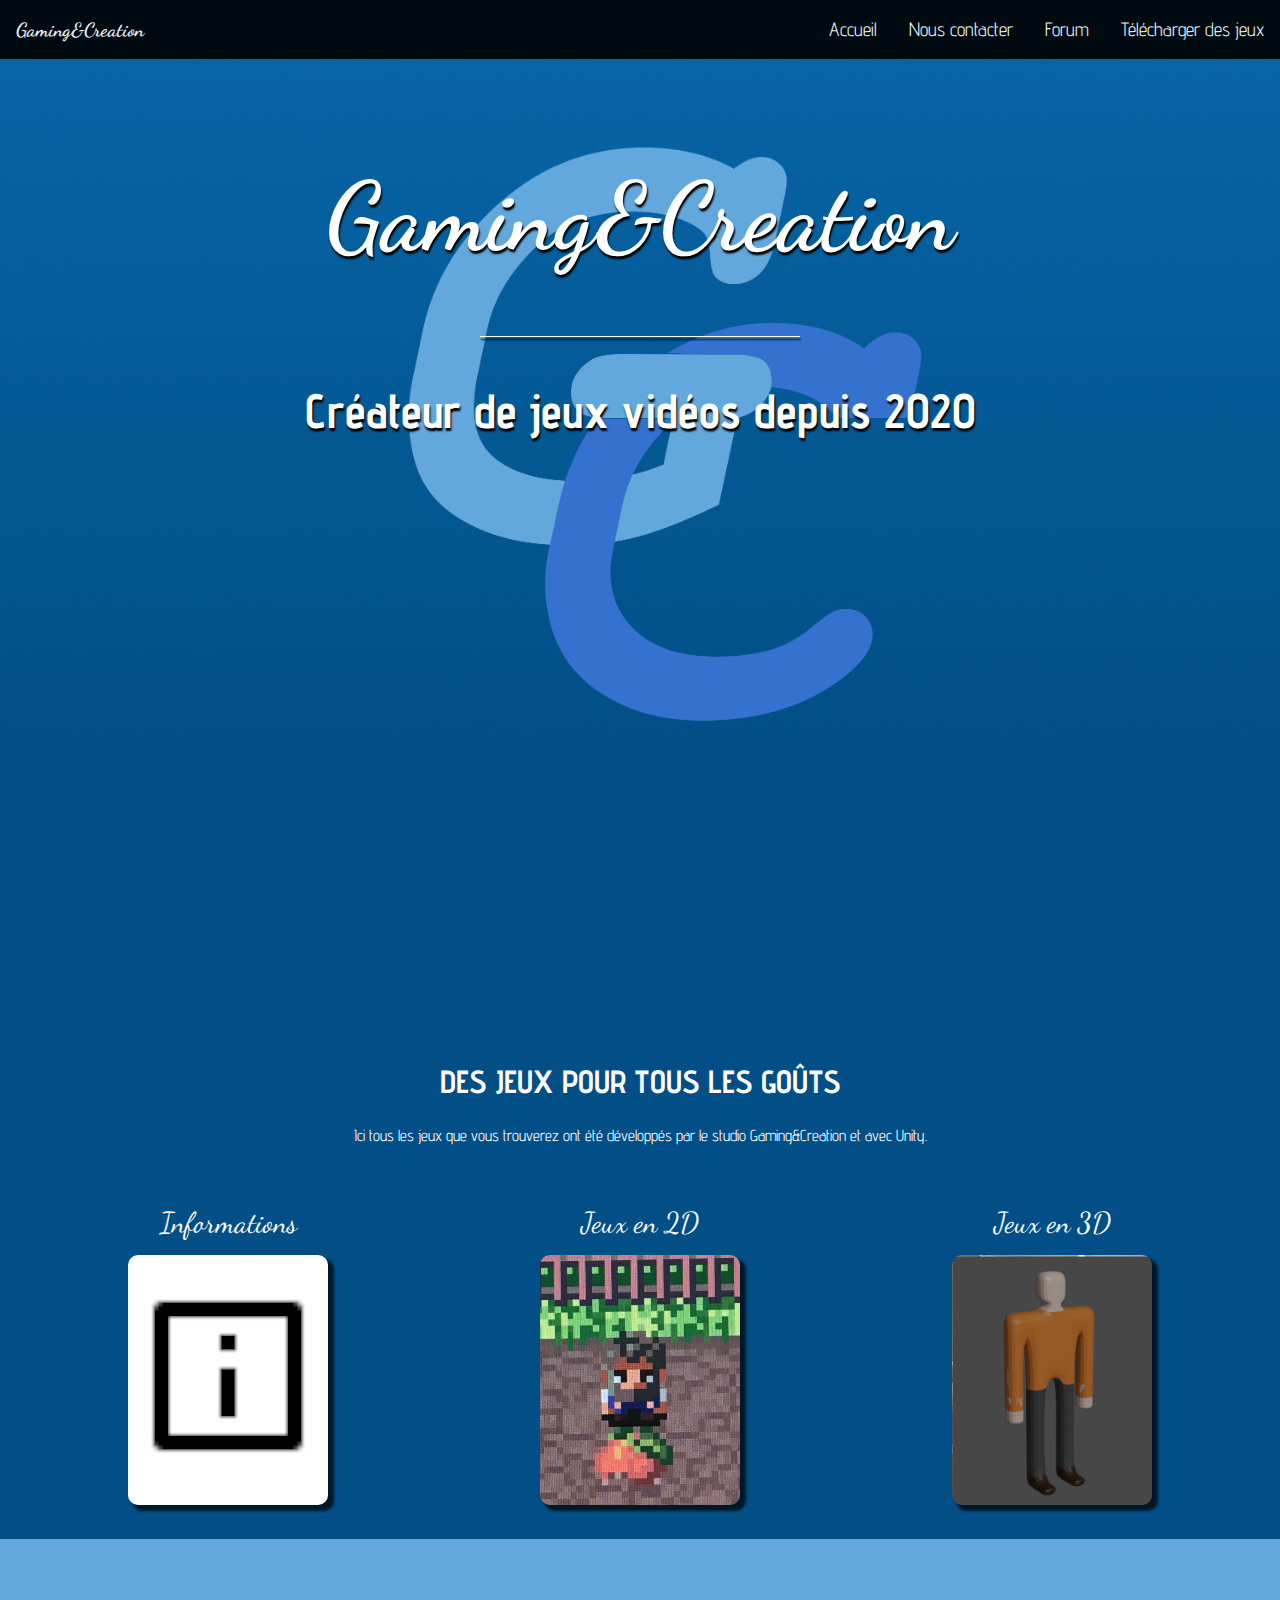
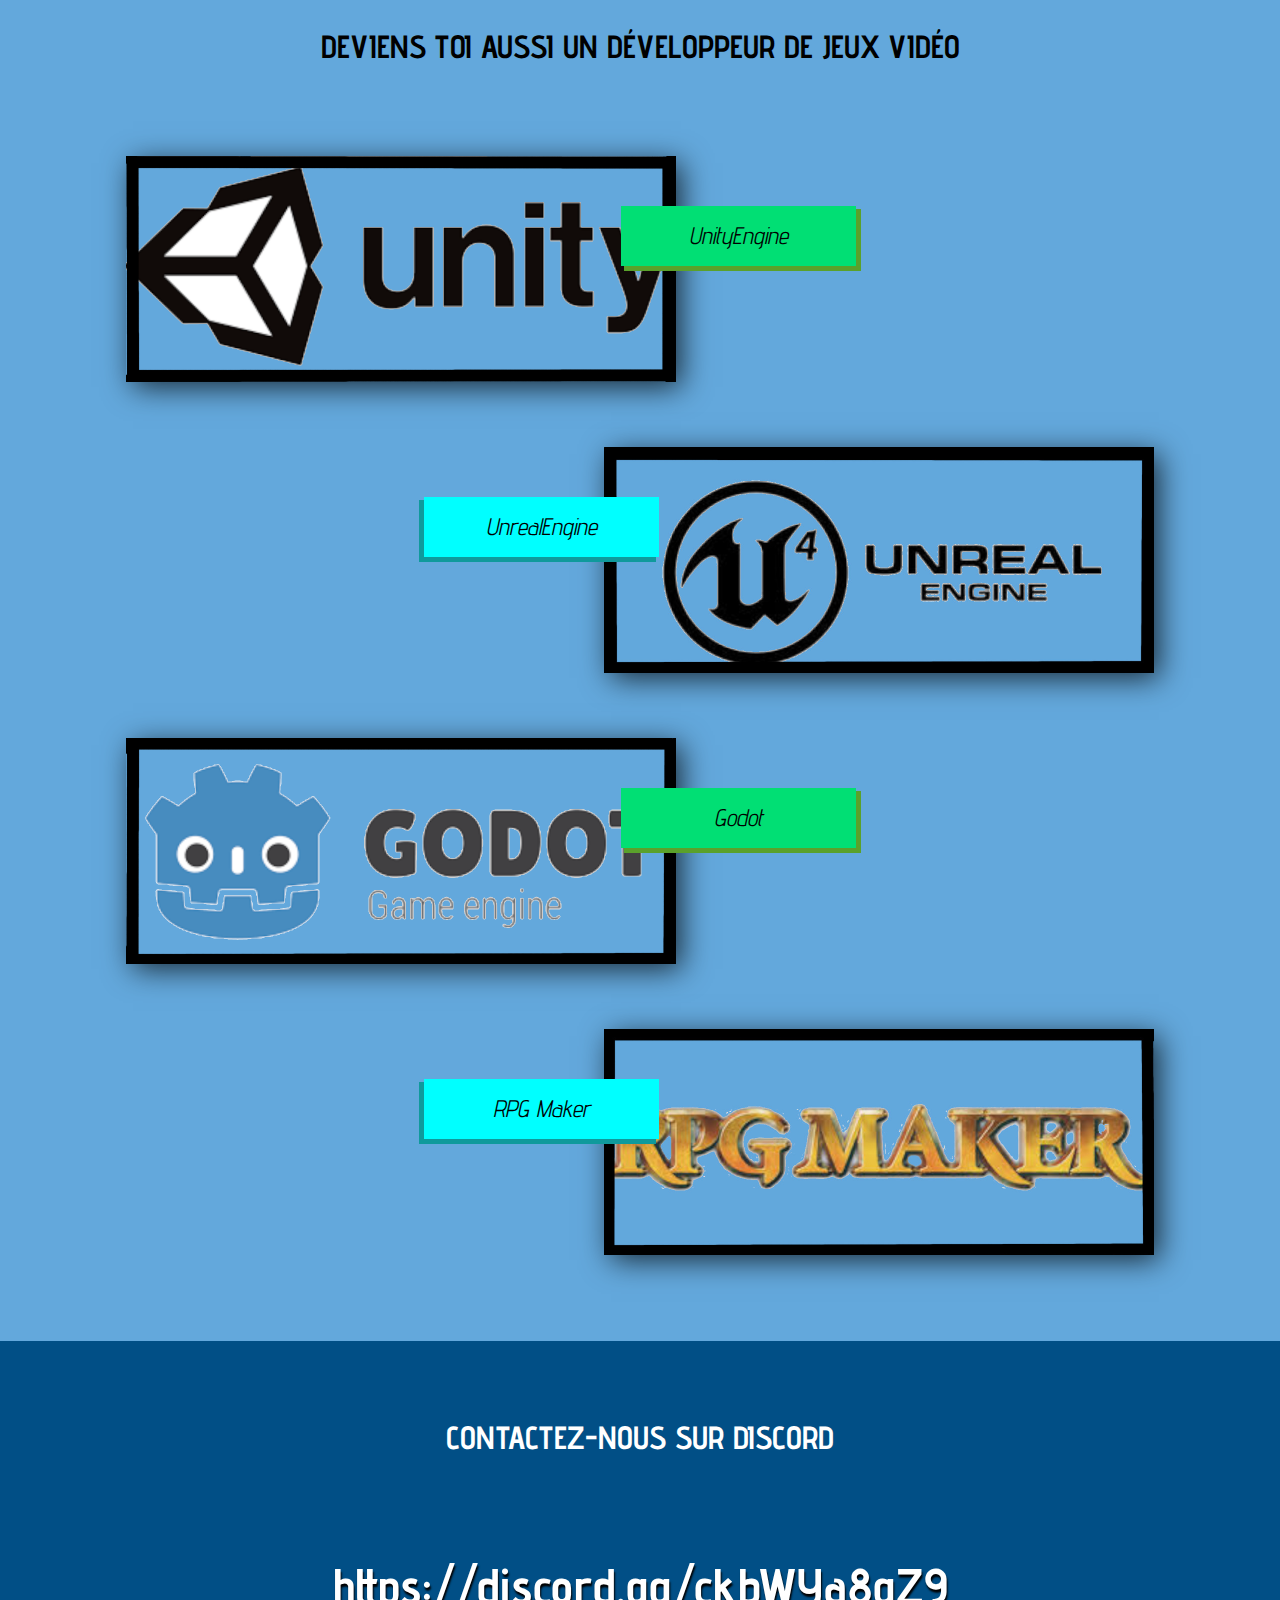
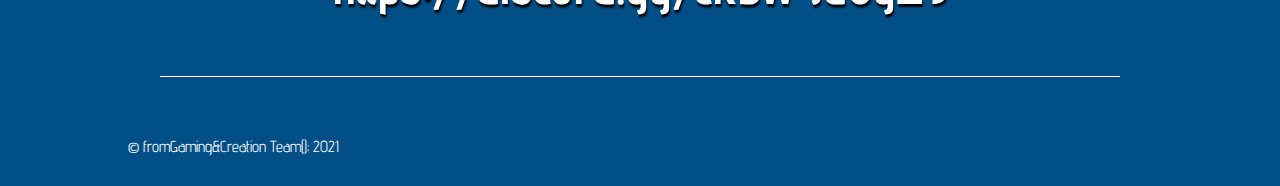
<file: index.html>
﻿<!DOCTYPE html>
<html lang="fr">
  <head>
    <meta charset="UTF-8">

    <title>Gaming&Creation</title>

    <link rel="stylesheet" href="style.css">   
    <link rel="stylesheet" href="https://cdnjs.cloudflare.com/ajax/libs/font-awesome/4.7.0/css/font-awesome.css">
    <link rel="shortcut icon" type="image/x-icon" href="media/FavIcon.ico" />
    <link rel="icon" type="image/png" href="media/FavIcon.png" />
    <meta name="viewport" content="width=device-width, initial-scale=1.0">
    <link href="https://fonts.googleapis.com/css?family=Baloo+2|Lobster&display=swap" rel="stylesheet">

  </head>
  <body>
    <header>
      <nav>
          <ul>
              <li id="logo"><a href="#">Gaming&Creation</a></li>
              <li><a href="#telecharger">Télécharger des jeux</a></li>
              <li><a href="Forum.html">Forum</a></li>
              <li><a href="#contact">Nous contacter</a></li>
              <li><a href="index.html">Accueil</a></li>
          </ul>
      </nav>
    </header>
      <div id="imagePrincipale">
        <h1>Gaming&Creation</h1>
        <div id="premierTrait"></div>
        <h3>Créateur de jeux vidéos depuis 2020</h3>
      </div>
    <section id="telecharger">
        <br />
      <br />
      <br />
      <div id="texteIntro">
        <br />
        <br />
        <h2>Des jeux pour tous les goûts</h2>
        <p>Ici tous les jeux que vous trouverez ont été développés par le studio Gaming&Creation et avec Unity.</p>
      </div>
      <div id="categories">
        <div class="imagesCategories">
          <h4>Informations</h4>
          <a href="Info.html"><img src="media/iconinfo.JPG" alt="SymboleInfo (i)"></a>
        </div>
        <div class="imagesCategories">
          <h4>Jeux en 2D</h4>
          <a href="Jeu2D.html"><img src="media/Village.jpeg" alt="Village2D"></a>
        </div>
        <div class="imagesCategories">
          <h4>Jeux en 3D</h4>
          <a href="Jeu3D.html"><img src="media/Perso3D.JPG" alt="Perso3D"></a>
        </div>
      </div>

    </section>
    <section id="moteursDeJeux">
      <h2>Deviens toi aussi un développeur de jeux vidéo</h2>
      <ul>
        <li id="unity"><p><a href="https://unity3d.com/fr" target="_blank">UnityEngine</a></p></li>
        <li id="unreal"><p><a href="https://www.unrealengine.com" target="_blank">UnrealEngine</a></p></li>
        <li id="godot"><p><a href="https://godotengine.org/" target="_blank">Godot</a></p></li>
        <li id="rpgmaker"><p><a href="https://rpg-maker.fr.uptodown.com/windows/telecharger" target="_blank">RPG Maker</a></p></li>
      </ul>
    </section>
    <footer>
      <h2 id="contact">Contactez-nous sur Discord</h2>
      <h1 id="discord"><a id="discord" href="https://discord.gg/ckbWYa8gZ9" target="blank">https://discord.gg/ckbWYa8gZ9</a></h1>
      <div id="deuxiemeTrait"></div>
      <div id="copyrightEtIcons">
          <div id="copyright">
              <span>© fromGaming&Creation Team(); 2021</span>
          </div>
      </div>
    </footer>
  </body>

</html>
</file>
<file: style.css>
@import url('https://fonts.googleapis.com/css?family=Advent+Pro|Dancing+Script&display=swap');

html {
  scroll-behavior: smooth;
}

body {
  font-family: 'Advent Pro', sans-serif;
  padding: 0;
  margin: 0;
}
ul {
  margin: 0;
  padding: 0;
}
li {
  list-style-type: none;
}
h2 {
  text-transform: uppercase;
  text-align: center;
  padding-top: 30px;
  font-size: 2em;
}
a {
  text-decoration: none;
  color: black;
}
/* ******************* NAVBAR ******************* */
nav {
  overflow: hidden;
  background-color: black;
  position: fixed;
  width: 100%;
  opacity: 0.9;
}
header li {
  float: right;
  font-size: 1.2em;
  color: white;
}
header li a {
  text-decoration: none;
  display: block;
  text-align: center;
  padding: 18px 16px;
  color: white;
}
#logo {
  font-family: 'Dancing Script', cursive;
  font-weight: bold;
  float: left;
  color: white;
}
/* **************** IMAGE PRINCIPALE ************* */
#imagePrincipale {
  padding-top: 60px;
  background: url(media/FondG&C.png) no-repeat fixed 100% 41%;
  background-size: cover;
  height: 850px;
}
h1 {
  font-family: 'Dancing Script', cursive;
  text-align: center;
  color: white;
  font-size: 6em;
  margin-top: 100px;
  text-shadow: 1px 3px 2px black;
}
#premierTrait {
  height: 1px;
  width: 25%;
  margin: -3px auto;
  background-color: white;
  box-shadow: 1px 3px 2px black;
}
h3 {
  text-align: center;
  color:white;
  font-size: 3em;
  text-shadow: 1px 3px 2px black;
}
/* *************** PRESENTATION ********************** */
#telecharger {
    background-color: #014f86;
    background-size: 100%;
}
#texteIntro {
  padding: 0px 20%;
  color: white;
}
#categories {
  display: flex;
  flex-wrap: wrap;
  justify-content: space-between;
  padding: 30px 10%;  
}
.imagesCategories h4 {
    font-family: 'Dancing Script', cursive;
    text-align: center;
    font-size: 1.8em;
    margin: 15px;
    font-weight: 300;
    color: white;
}
.imagesCategories img {
    border-radius: 10px;
    box-shadow: 5px 5px 3px 1px rgba(0,0,0,0.7);
}
    .imagesCategories img:hover {
        opacity: 0.5;
        transform: scale(1.05);
        transition: 0.6s ease-in-out;
    }
p {
    text-align: center;
}
/* **************** Moteurs de Jeux ************** */
#moteursDeJeux {
    height: 1400px;
    background-color: #63a8dc;
    padding: 1px 2%;
}
#moteursDeJeux h2 {
    padding-top: 60px;
}
#unity {
    background: url(media/unity.png);
    background-repeat: no-repeat;
    background-size: 100%;
    font-style: italic;
}
#unreal {
    background: url(media/unreal.jpg);
    background-repeat: no-repeat;
    background-size: 100%;
    font-style: italic;
}
#godot {
    background: url(media/godot.png);
    background-repeat: no-repeat;
    background-size: 100%;
    font-style: italic;
}
#rpgmaker {
    background: url(media/rpgmaker.jpg);
    background-repeat: no-repeat;
    background-size: 100%;
    font-style: italic;
}
#moteursDeJeux li {
    margin: 65px 100px 0 100px;
    height: 226px;
    width: 55%;
    max-width: 550px;
    float: left;
    box-shadow: 6px 6px 28px -1px rgba(0,0,0,0.75);
}
#moteursDeJeux p {
    height: 45px;
    width: 235px;
    background-color: #01DF74;
    float: right;
    margin: 50px -180px 0 0;
    font-size: 1.5em;
    text-align: center;
    padding-top: 15px;
    box-shadow: 4px 4px 0 1px rgba(90,161,43,1);
}
#moteursDeJeux #unreal, #moteursDeJeux #rpgmaker {
    float: right;
}
#unreal p, #rpgmaker p {
  float: left;
  background-color: cyan;
  margin-left: -180px;
  box-shadow: -4px 4px 0 1px rgba(15,154,156,1);
}
/* ******************* FOOTER ******************** */
footer {
  background-color: #014f86;
  color: white;
  padding: 20px 0 10px 0;
  text-align: center;
}
#discord {
    font-size: 50px;
    color: white;
    font-family: 'Advent Pro', sans-serif;
}
#discord:hover {
    transform: scale(1.02) translateY(-2px);
}
#deuxiemeTrait {
  height: 1px;
  width: 75%;
  background-color: white;
  margin: 60px auto;
}
#copyrightEtIcons {
  display: flex;
  margin-bottom: 20px;
  padding: 0 10%;
}
#copyright {
  width: 50%;
  text-align: left;
  color: white;
}
/* ******** Message : pas de jeux publiés ******* */
h6 {
    color: #a9a9a9;
    font-size: 125px;
    text-align: center;
}
/* *********** Les tableaux *********** */
h5{
    margin-left: 80px;
    font-size:40px;
}
table {
    border-collapse: collapse;
    margin-left: 40px;
}
td {
    border: 1px solid black;
    padding:10px;
    text-align:center;
}
/* ************* Info/Jeu2D/Jeu3D.html ************* */
#lien {
    color: blue;
    font-style: italic;
}
#pixelRunBtn {
  background-color: greenyellow;
  border: none;
  border-radius: 5px;
}
table tr td button:hover {
  transform: scale(1.05);
  transition: 0.6s ease-in-out;
}
</file>
